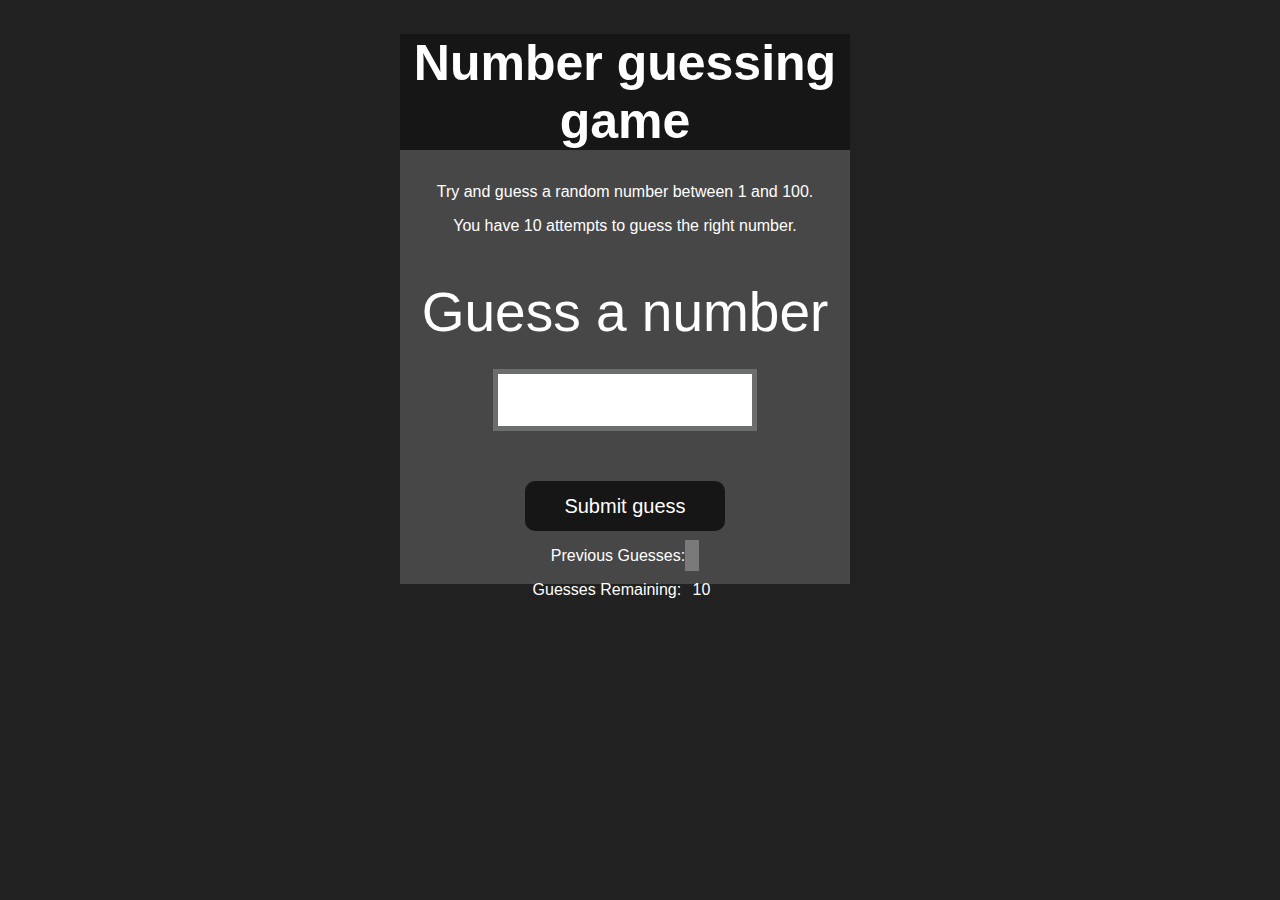
<file: index.html>
<!DOCTYPE html>
<html lang="en">
<head>
    <meta charset="UTF-8">
    <meta name="viewport" content="width=device-width, initial-scale=1.0">
    <meta http-equiv="X-UA-Compatible" content="ie=edge">
    <title>Number Guessing Game</title>
    <style>
html {
    font-family: sans-serif;
  }
  
  body {
    width: 300px;
    max-width: 750px;
    min-width: 480px;
    margin: 0 auto;
    background-color: #212121;
  }
  
  .lastResult {
    color: white;
    padding: 7px;
  }
  
  .guesses {
    color: white;
    padding: 7px;
  }
  
  button {
    background-color: #141414;
    color: #fff;
    width: 250px;
    height: 50px;
    border-radius: 25px;
    font-size: 30px;
    border-style: none;
    margin-top: 30px;
    /* margin-left: 50px; */
  }
  
  #subt {
    background-color: #161616;
    color: #ffffff;
    width: 200px;
    height: 50px;
    border-radius: 10px;
    font-size: 20px;
    border-style: none;
    margin-top: 50px;
    /* margin-left: 75px; */
  }
  
  #guessField {
    color: #000;
    width: 250px;
    height: 50px;
    font-size: 30px;
    border-style: none;
    margin-top: 25px;
  
    /* margin-left: 50px; */
    border: 5px solid #6c6d6d;
    text-align: center;
  }
  
  #guess {
    font-size: 55px;
    /* margin-left: 90px; */
    margin-top: 120px;
    color: #fff;
  }
  
  .guesses {
    background-color: #7a7a7a;
  }
  
  #wrapper {
    box-sizing: border-box;
    text-align: center;
    width: 450px;
    height: 550px;
    background-color: #474747;
    color: #fff;
    font-size: 25px;
  }
  
  h1 {
    background-color: #161616;
  
    color: #fff;
    text-align: center;
  }
  
  p {
    font-size: 16px;
    text-align: center;
  }
  
    </style>
    <!-- <link rel="stylesheet" href="style.css">
    <link rel="stylesheet" href="../styles.css"> -->
</head>
<body style="background-color:#212121; color:#fff;">
  
    
    <div id="wrapper">
      <h1>Number guessing game</h1>
    <p>Try and guess a random number between 1 and 100.</p>
    <p>You have 10 attempts to guess the right number.</p>
    </br>
        <form class="form">
            <label2 for="guessField" id="guess">Guess a number</label>
            <input type="text" id="guessField" class="guessField">
            <input type="submit" id="subt" value="Submit guess" class="guessSubmit">
        </form>

        <div class="resultParas">
            <p >Previous Guesses: <span class="guesses"></span></p>
            <p >Guesses Remaining: <span class="lastResult">10</span></p>
            <p class="lowOrHi"></p>
        </div>
    </div>
    <script >let randomNumber = parseInt(Math.random() * 100 + 1);

        const submit = document.querySelector('#subt');
        const userInput = document.querySelector('#guessField');
        const gusseslot = document.querySelector('.guesses');
        const remaining = document.querySelector('.lastResult');
        const lowOrHi = document.querySelector('.lowOrHi');
        const startOver = document.querySelector('.resultParas');
        
        const p = document.createElement('p');
        let prevGuess = [];
        let numGuess = 1;
        
        let playGame = true;
        if (playGame) {
          submit.addEventListener('click', function (e) {
            e.preventDefault();
            const guess = parseInt(userInput.value);
            console.log(guess);
            ValidateGuess(guess);
          });
        }
        function ValidateGuess(guess) {
          if (isNaN(guess)) {
            alert('Please enter a valid  number');
          } else if (guess < 1) {
            alert('please enter a number more than 1');
          } else if (guess > 100) {
            alert('please enter a number leas than 100');
          } else {
            prevGuess.push(guess);
            if (numGuess === 10) {
              displayGusses(guess);
              displayMessage(`game over.Random number was ${randomNumber}`);
              endGame();
            } else {
              displayGusses(guess);
              checkGuess(guess);
            }
          }
        }
        function checkGuess(guess) {
          if (guess === randomNumber) {
            displayMessage('You gussed it right ');
            endGame();
          } else if (guess < randomNumber) {
            displayMessage('Number is Too low');
          } else if (guess > randomNumber) {
            displayMessage('Number is Too High');
          }
        }
        function displayGusses(guess) {
          userInput.value = '';
          gusseslot.innerHTML += `${guess} `;
          numGuess++;
          remaining.innerHTML = `${10 - numGuess} `;
        }
        function displayMessage(message) {
          lowOrHi.innerHTML = `<h2> ${message}</h2>`;
        }
        function endGame() {
          userInput.value = '';
          userInput.setAttribute('disabled', '');
          p.classList.add('button');
          p.innerHTML = `<h2 id="newGame">Start a new Game</h2>`;
          startOver.appendChild(p);
          playGame = false;
          newGame();
        }
        function newGame() {
          const newGamebutton = document.querySelector('#newGame');
          newGamebutton.addEventListener('click', function (e) {
            randomNumber = parseInt(Math.random() * 100 + 1);
            prevGuess = [];
            numGuess = 1;
            gusseslot.innerHTML = '';
            remaining.innerHTML = `${10 - numGuess}`;
            userInput.removeAttribute('disabled');
            startOver.removeChild(p);
        
            playGame = true;
          });
        }</script>
</body>
</html>
</file>
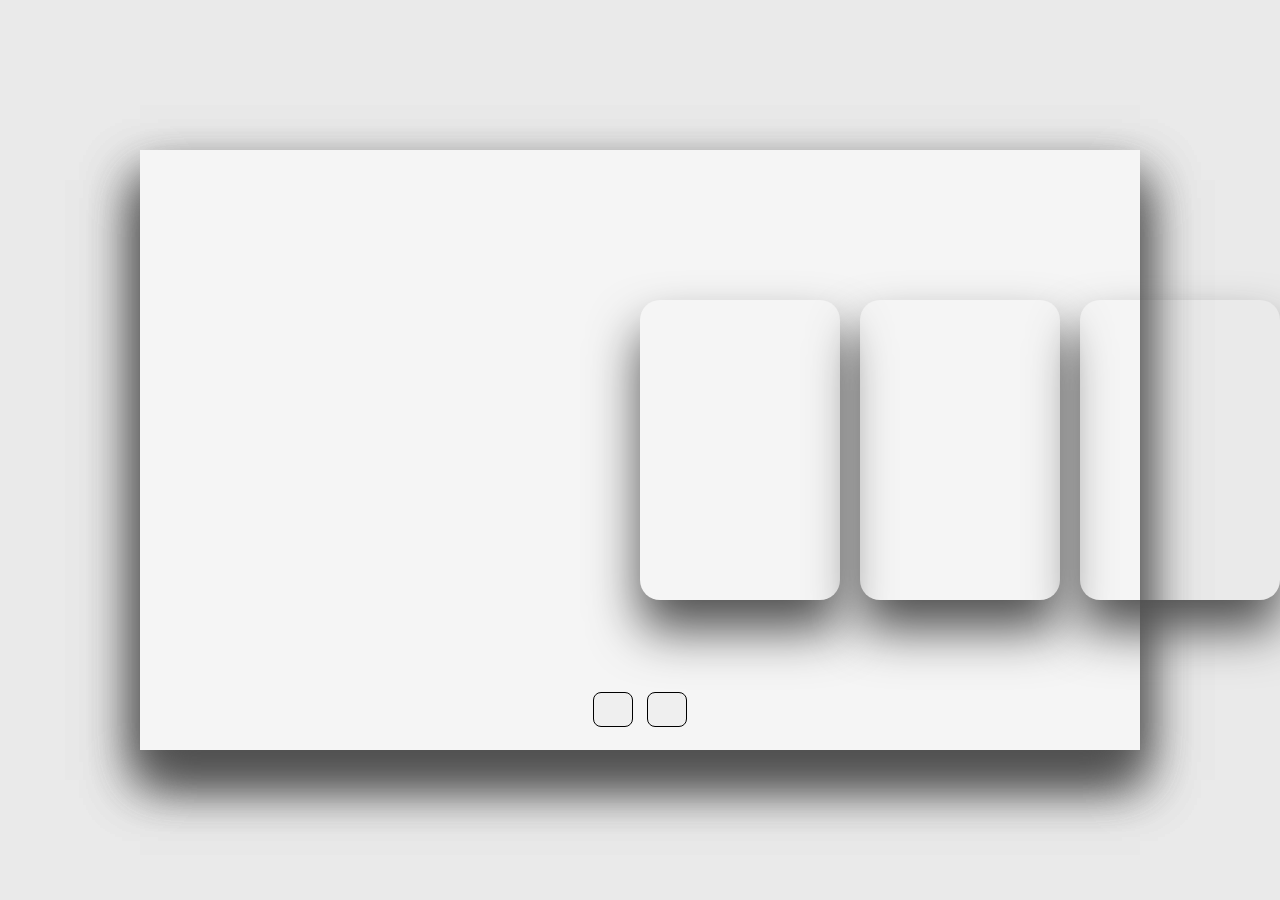
<file: image slider/index.html>
<!DOCTYPE html>
<html lang="en">
<head>
    <meta charset="UTF-8">
    <meta name="viewport" content="width=device-width, initial-scale=1.0">
    <title>Travel Destinations Slider</title>
    <link rel="stylesheet" href="https://cdnjs.cloudflare.com/ajax/libs/font-awesome/6.4.0/css/all.min.css" integrity="sha512-iecdLmaskl7CVkqkXNQ/ZH/XLlvWZOJyj7Yy7tcenmpD1ypASozpmT/E0iPtmFIB46ZmdtAc9eNBvH0H/ZpiBw==" crossorigin="anonymous" referrerpolicy="no-referrer" />
    <link rel="stylesheet" href="style.css">
</head>
<body>
    <div class="container">
        <div class="slide">
            <div class="item" style="background-image: url(https://i.ibb.co/qCkd9jS/img1.jpg);">
                <div class="content">
                    <div class="name">Switzerland</div>
                    <div class="des">Lorem ipsum dolor, sit amet consectetur adipisicing elit. Ab, eum!</div>
                    <button>See More</button>
                </div>
            </div>
            <div class="item" style="background-image: url(https://i.ibb.co/jrRb11q/img2.jpg);">
                <div class="content">
                    <div class="name">Finland</div>
                    <div class="des">Lorem ipsum dolor, sit amet consectetur adipisicing elit. Ab, eum!</div>
                    <button>See More</button>
                </div>
            </div>
            <div class="item" style="background-image: url(https://i.ibb.co/NSwVv8D/img3.jpg);">
                <div class="content">
                    <div class="name">Iceland</div>
                    <div class="des">Lorem ipsum dolor, sit amet consectetur adipisicing elit. Ab, eum!</div>
                    <button>See More</button>
                </div>
            </div>
            <div class="item" style="background-image: url(https://i.ibb.co/Bq4Q0M8/img4.jpg);">
                <div class="content">
                    <div class="name">Australia</div>
                    <div class="des">Lorem ipsum dolor, sit amet consectetur adipisicing elit. Ab, eum!</div>
                    <button>See More</button>
                </div>
            </div>
            <div class="item" style="background-image: url(https://i.ibb.co/jTQfmTq/img5.jpg);">
                <div class="content">
                    <div class="name">Netherlands</div>
                    <div class="des">Lorem ipsum dolor, sit amet consectetur adipisicing elit. Ab, eum!</div>
                    <button>See More</button>
                </div>
            </div>
            <div class="item" style="background-image: url(https://i.ibb.co/RNkk6L0/img6.jpg);">
                <div class="content">
                    <div class="name">Ireland</div>
                    <div class="des">Lorem ipsum dolor, sit amet consectetur adipisicing elit. Ab, eum!</div>
                    <button>See More</button>
                </div>
            </div>
        </div>

        <div class="button">
            <button class="prev"><i class="fa-solid fa-arrow-left"></i></button>
            <button class="next"><i class="fa-solid fa-arrow-right"></i></button>
        </div>
    </div>

    <script src="script.js"></script>
</body>
</html>
</file>
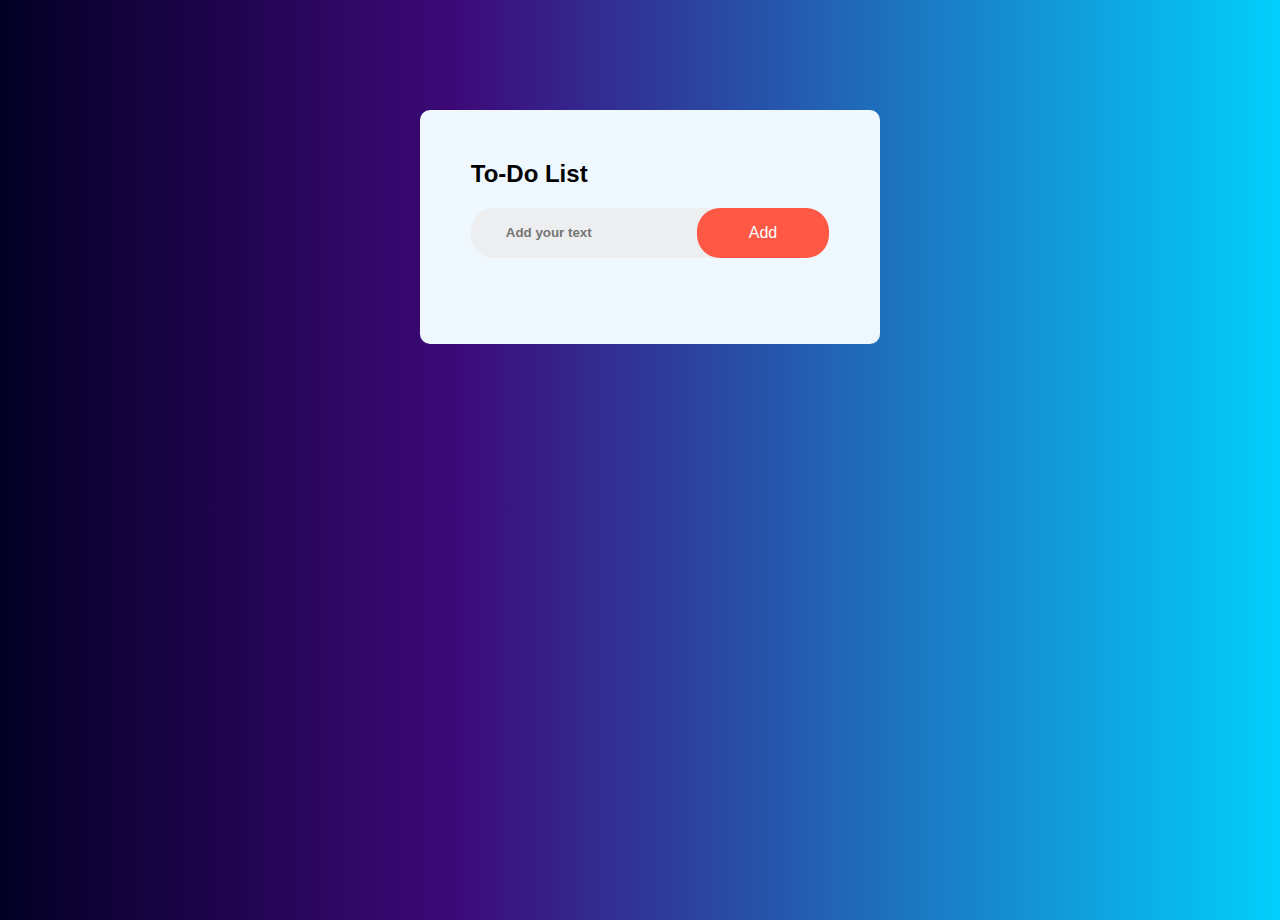
<file: Todo app/index.html>
<!DOCTYPE html>
<html lang="en">
  <head>
    <meta charset="UTF-8" />
    <meta name="viewport" content="width=device-width, initial-scale=1.0" />
    <title>Todo Application</title>
    <style>
      body {
        margin: 0;
        padding: 0;
        font-family: "poppins", sans-serif;
        box-sizing: border-box;
      }
      .containar {
        background: linear-gradient(
          90deg,
          rgba(2, 0, 36, 1) 0%,
          rgba(61, 9, 121, 1) 35%,
          rgba(0, 212, 255, 1) 100%
        );
        height: 100vh;
        width: 100%;
        padding: 10px;
      }
      .todo {
        width: 100%;
        max-width: 440px;
        display: flex;
        justify-content: center;
        align-items: center;
        background-color: aliceblue;
        margin: 100px auto 20px;
        padding: 30px 10px 70px;
        border-radius: 10px;
      }
      todo-h2 {
        color: #002765;
        display: flex;
        align-items: center;
        margin-bottom: 20px;
      }
      .row {
        display: flex;
        align-items: center;
        justify-content: space-between;
        background: #edeef0;
        border-radius: 23px;
        padding-left: 23px;
      }
      .row input {
        flex: 1;
        border: none;
        outline: none;
        background: transparent;
        padding: 12px;
        font-weight: 700;
      }
      button {
        border: none;
        outline: none;
        padding: 16px 52px;
        background: #ff5945;
        color: white;
        font-size: 16px;
        cursor: pointer;
        border-radius: 23px;
      }
      button:hover {
        background-color: rgba(14, 143, 7, 0.855);
      }
      ul li {
        list-style: none;
        font-size: 17px;
        padding: 12px 8px 15px 50px;
        user-select: none;
        cursor: pointer;
        position: relative;
      }
      ul li::before {
        content: "";
        position: absolute;
        height: 28px;
        width: 28px;
        border-radius: 50%;
        background-image: url(unchecked.png);
        background-size: cover;
        background-position: center;
        top: 12px;
        left: 8px;
      }
      ul li.checked {
        color: #555;
        text-decoration: line-through;
      }
      ul li.checked::before {
        background-image: url(checked.png);
      }
      ul li span{
        position: absolute;
        right: 5px;
        top: 5px;
        width: 40px;
        height: 40px;
        font-size: 23px;
        color: #555;
        line-height: 40px;
        text-align: center;
        border-radius: 50%;
      }
      ul li span:hover{
        background: #e70d0d;
      }
    </style>
  </head>

  <body>
    <div class="containar">
      <div class="todo">
        <div class="todo-h2">
          <h2>To-Do List</h2>
          <div class="row">
            <input type="text" id="input-box" placeholder="Add your text" />
            <button onclick="addTask()">Add</button>
          </div>
          <ul id="list">
            <!-- <li class="checked">Task 1</li>
            <li>Task 2</li>
            <li>Task 3</li> -->
          </ul>
        </div>
      </div>
    </div>
    <script src="script.js"></script>
  </body>
</html>
</file>
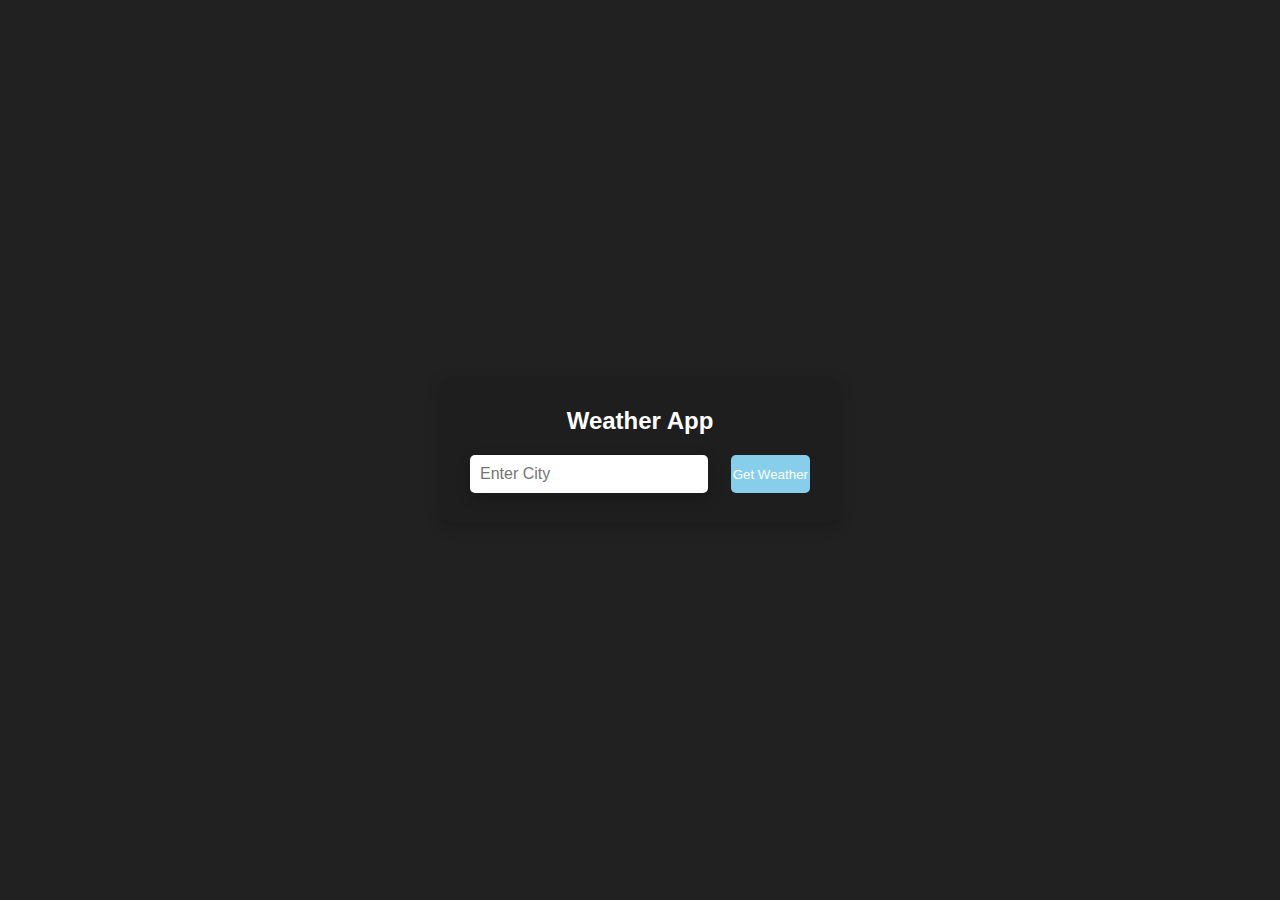
<file: wether/index.html>
<!DOCTYPE html>
<html lang="en">
<head>
    <meta charset="UTF-8">
    <meta name="viewport" content="width=device-width, initial-scale=1.0">
    <title>Weather</title>
    <link rel="stylesheet" href="style.css">
</head>
<body>
    <div class="containar">
        <div class="box">
        <h1>Weather App</h1>
        <div class="input-containar">
            <input id="city-input" type="text" placeholder="Enter City">
        <button id="get-weather-button">Get Weather</button>
        </div>
        <div id="wether-info" class="hidden">
            <h2 id="city-name">xcv</h2>
            <p id="temprature">fg</p>
            <p id="descripation">fgff</p>
        </div>
        <p id="error-massage" class="hidden"> City Not Found Please Try Again !</p>
            
        </div>
    </div>
</body>
<script src="scprit.js"></script>
</html>
</file>
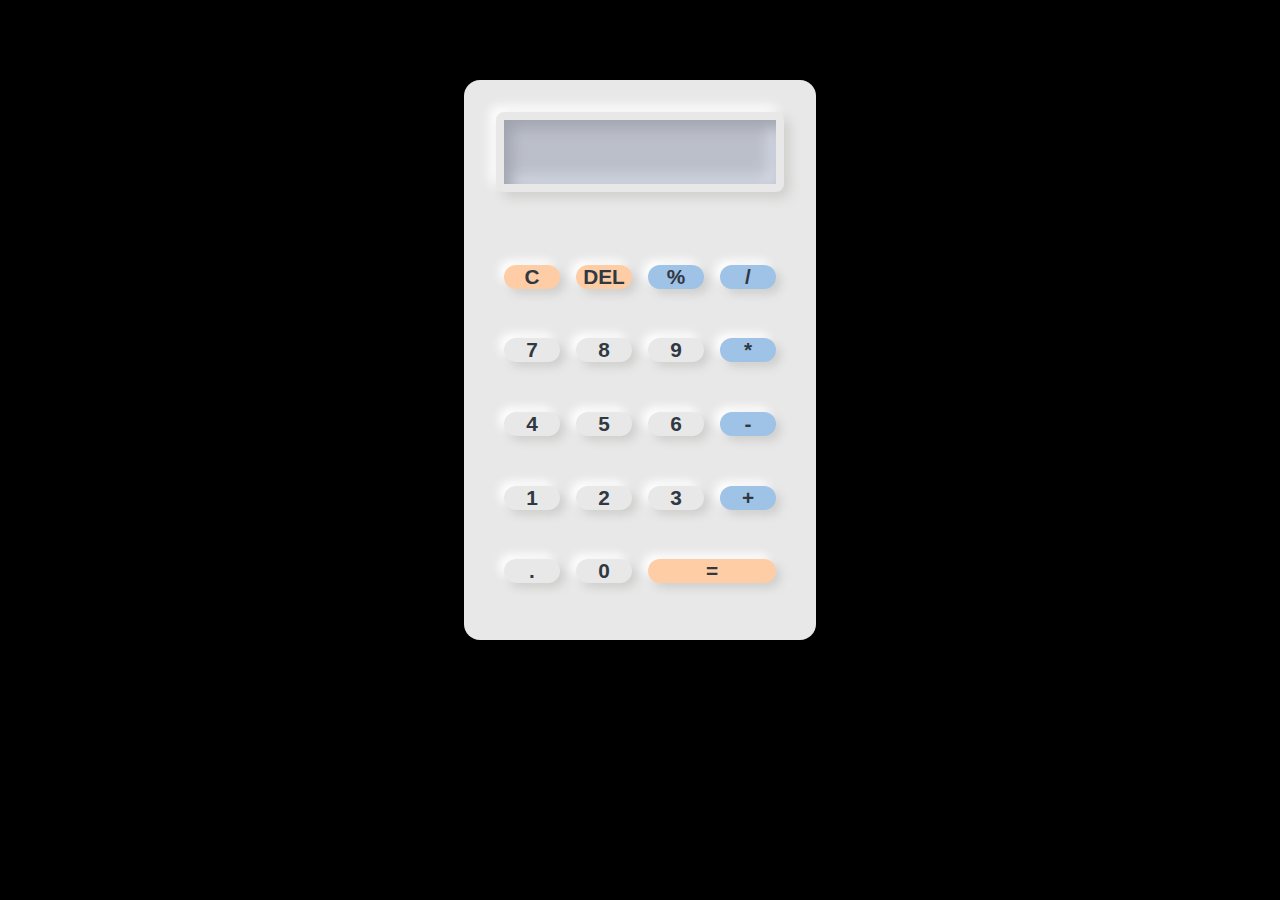
<file: calculator.html>
<!DOCTYPE html>
<html lang="en">

<head>
    <meta charset="UTF-8">
    <meta name="viewport" content="width=device-width, initial-scale=1.0">
    <title>chandan</title>
    <style>
        body {
            margin: 0;
            padding: 0;
            background: #7aa5d2;
            display: flex;
            justify-content: center;
            align-items: center;
            font-family: 'poppins', Arial;
            font-weight: 600;
            background-color: black;
        }

        .container {
            margin: 5rem 0;
            width: 22rem;
            ;
            height: 35rem;
            background: #e8e8e8;
            border-radius: 1rem;
            box-shadow: 0 0 20px rgba(0, 0, 0, 0.25);
            display: flex;
            flex-wrap: wrap;
            justify-content: center;
        }

        .screenwrap {
            margin: 2rem 0 1rem 0;
            width: 18rem;
            height: 5rem;
            border-radius: 0.5rem;
            background: #e8e8e8;
            box-shadow: 6px 6px 12px #cfcfce, -6px -6px 12px #ffffff;
            display: flex;
            justify-content: center;
            align-items: center;
        }

        .screen_container {
            width: 17rem;
            height: 4rem;
            border-radius: 0.25;
            background: #bbbfca;
            box-shadow: inset 7px 7px 15px #9fa2ac,
                inset -7px -7px 15px #d7dce8;
        }

        .screen {
            padding-right: 7px;
            width: 100%;
            height: 70%;
            color: #303841;
            font-size: 2rem;
            box-sizing: border-box;
            text-align: right;
        }

        .history {
            padding: 4px 7px 0 0;
            width: 100%;
            height: 30%;
            font-size: 1rem;
            color: #303841;
            box-sizing: border-box;
            text-align: right;
            opacity: 0.5;
        }

        .btn_wrap {
            width: 20rem;
            height: 22rem;
            display: flex;
            flex-wrap: wrap;
            justify-content: center;
            align-items: center;
            gap: 1rem;
        }

        .btn {
            all: unset;
            width: 3.5rem;
            font-size: 1.3rem;
            color: #303841;
            border-radius: 30px;
            box-shadow: 5px 5px 10px #cfcfce, -5px -5px 10px #ffffff;
            display: grid;
            place-content: center;
            cursor: pointer;
        }

        .btn:nth-child(19) {
            width: 8rem;
            border-radius: 4rem;
        }

        .btn:nth-child(3),
        .btn:nth-child(4),
        .btn:nth-child(8),
        .btn:nth-child(12),
        .btn:nth-child(16) {
            background-color: #9fc2e7;
        }

        .btn:nth-child(1),
        .btn:nth-child(2),
        .btn:nth-child(19) {
            background-color: #fecda6;
        }
    </style>
</head>

<body>
    <div class="container">
        <div class="screenwrap">
            <div class="screen_container">
                <div class="history"></div>
                <div class="screen"></div>

            </div>
        </div>

        <div class="btn_wrap">
            <button class="btn">C</button>
            <button class="btn">DEL</button>
            <button class="btn">%</button>
            <button class="btn">/</button>
            <button class="btn">7</button>
            <button class="btn">8</button>
            <button class="btn">9</button>
            <button class="btn">*</button>
            <button class="btn">4</button>
            <button class="btn">5</button>
            <button class="btn">6</button>
            <button class="btn">-</button>
            <button class="btn">1</button>
            <button class="btn">2</button>
            <button class="btn">3</button>
            <button class="btn">+</button>
            <button class="btn">.</button>
            <button class="btn">0</button>
            <button class="btn">=</button>

        </div>
    </div>
</body>
<script>
    // document.addEventListener('DOMContentLoaded',function(){
    //     let historyDiv = document.querySelector('.history');
    //     let screen = document.querySelector('.screen');
    //     let button = document.querySelectorAll('.btn');
    //     let history ='';
       

    //     buttons.forEach(function(buttton){
    //         button.addEventListener('click',function(){
    //             handleButtonClick(button.innerText);
    //         });
    //     });

    //     function handleButtonClick(value){
    //         if(value === 'C'){
    //             clearAll();
    //         }else if (value === 'DEL'){
    //             deleteLastChar();
    //         }else if (value === '=') {
    //             evaluateExpression();

    //         }else {
    //             appendToScreen(value);
    //         }
    //     }

    //     function clearAll(){
    //         screen.textContent ='';
    //         history = '';
    //         updateHistory();
    //     }

    //     function deleteLastChar(){
    //         let currentText = screen.textContent;
    //         screen.textContent = currentText.slice(0,-1);
    //     }

    //     function appendToScreen(value){
    //         screen.textContent+= value;
    //     }

    //     function evaluateExpression(){
    //         try{
    //             let expression = screen.textContent;
    //             let result = eval(expression);

    //             result = parseFloat(result.toFixed(5));
    //             history = expression+'='+result;
    //             screen.textContent=result;
    //             updateHistory();
    //             }
    //             catch(error){
    //                 screen.textContent = 'Error';
    //             }
    //         }
    //         function updateHistory(){
    //             historyDiv.textContent = history;
    //         }
    // });
       // Select all buttons
const buttons = document.querySelectorAll('.btn');

// Loop through each button and add click event listener
buttons.forEach(button => {
    button.addEventListener('click', handleClick);
});
function handleClick(event) {
    const value = event.target.textContent;
    // You can add logic here to handle different button clicks
    console.log(value); // For now, let's just log the value of the clicked button
}
let currentInput = ''; // Variable to store current input
let history = ''; // Variable to store calculation history

function handleClick(event) {
    const value = event.target.textContent;

    // Handling different button clicks
    if (value === 'C') {
        // Clear the screen
        currentInput = '';
        history = '';
    } else if (value === 'DEL') {
        // Delete last character
        currentInput = currentInput.slice(0, -1);
    } else if (value === '=') {
        // Evaluate the expression
        try {
            currentInput = eval(currentInput).toString();
            history += currentInput;
        } catch (error) {
            currentInput = 'Error';
        }
    } else {
        // Append the clicked button value to the current input
        currentInput += value;
    }

    // Update the screen with current input and history
    updateScreen();
}

function updateScreen() {
    const screen = document.querySelector('.screen');
    const historyDisplay = document.querySelector('.history');

    screen.textContent = currentInput;
    historyDisplay.textContent = history;
}
updateScreen();

</script>

</html>
</file>
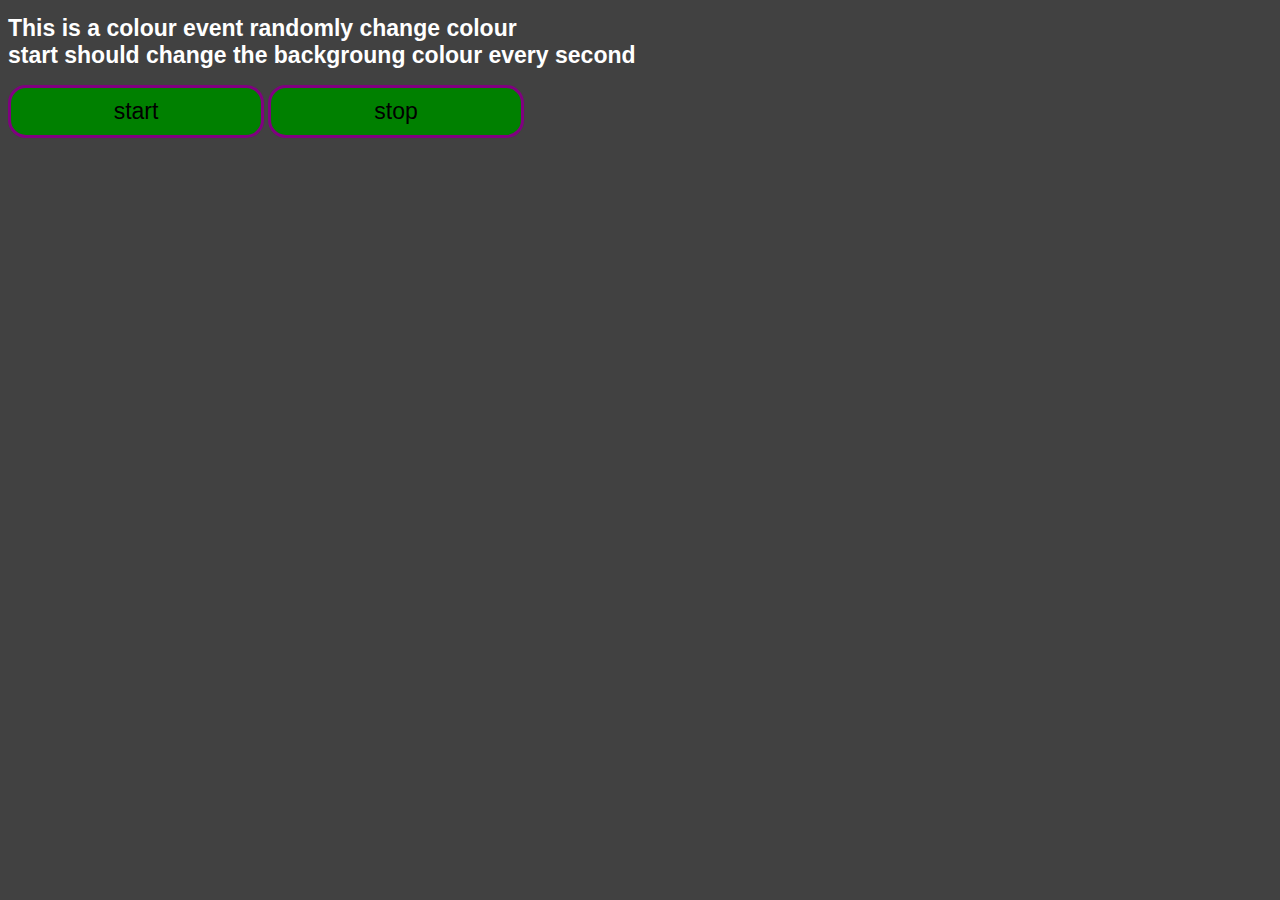
<file: colour_changing.html>
<!DOCTYPE html>
<html lang="en">
<head>
    <meta charset="UTF-8">
    <meta name="viewport" content="width=device-width, initial-scale=1.0">
    <title>Chandan</title>
    <style>
        body{
            background-color: #414141;
            color: white;
        }
        h1{
            font-size: 23px;
            font-family: Arial, Helvetica, sans-serif;
        }
        #stop,#start{
            font-size: 23px;
            border: 3px solid purple;
            border-radius: 18px;
            padding: 10px;
            width: 20vw;
            background-color:green;
        }
        .main{
            padding: 23px;
            border: 2px solid rgb(17, 49, 206);
            margin-top: 23vh;
            border-radius: 23px;
            color: rgb(237, 238, 238);
            text-align: center;
            font-size: 23px;
            font-family: 'Times New Roman', Times, serif;
            background-color:rgb(193, 12, 12);
            box-shadow:0px 4px 20px 20px #b90f0f
        }
        div{

        }
    </style>
</head>
<body>
    <h1> This is a colour event randomly change colour <br>
    start should change the backgroung colour every second <br>
    
 </h1>
    <button id="start">start</button>
    <button id="stop">stop</button>
    
</body>
<script>
    const randomColor = function(){
        const hex = '0123456789ABCDEF';
        let color = '#';
        
        for(let i = 0; i<6; i++){
            color += hex[Math.floor(Math.random() * 16)]
                }
            return color;
    };
// console.log(randomColor())
let intervalId;
const startchangingColor = function() {

   if(!intervalId) { 
    intervalId = setInterval(changeBgColor, 1000);
}

    function changeBgColor() {
         document.body.style.backgroundColor = randomColor(); 

     }
    
};
const stopchangingColor = function(){
    clearInterval(intervalId);
    intervalId = null;
};

document.querySelector('#start').addEventListener('click', startchangingColor);
document.querySelector('#stop').addEventListener('click', stopchangingColor);

</script>
</html>
</file>
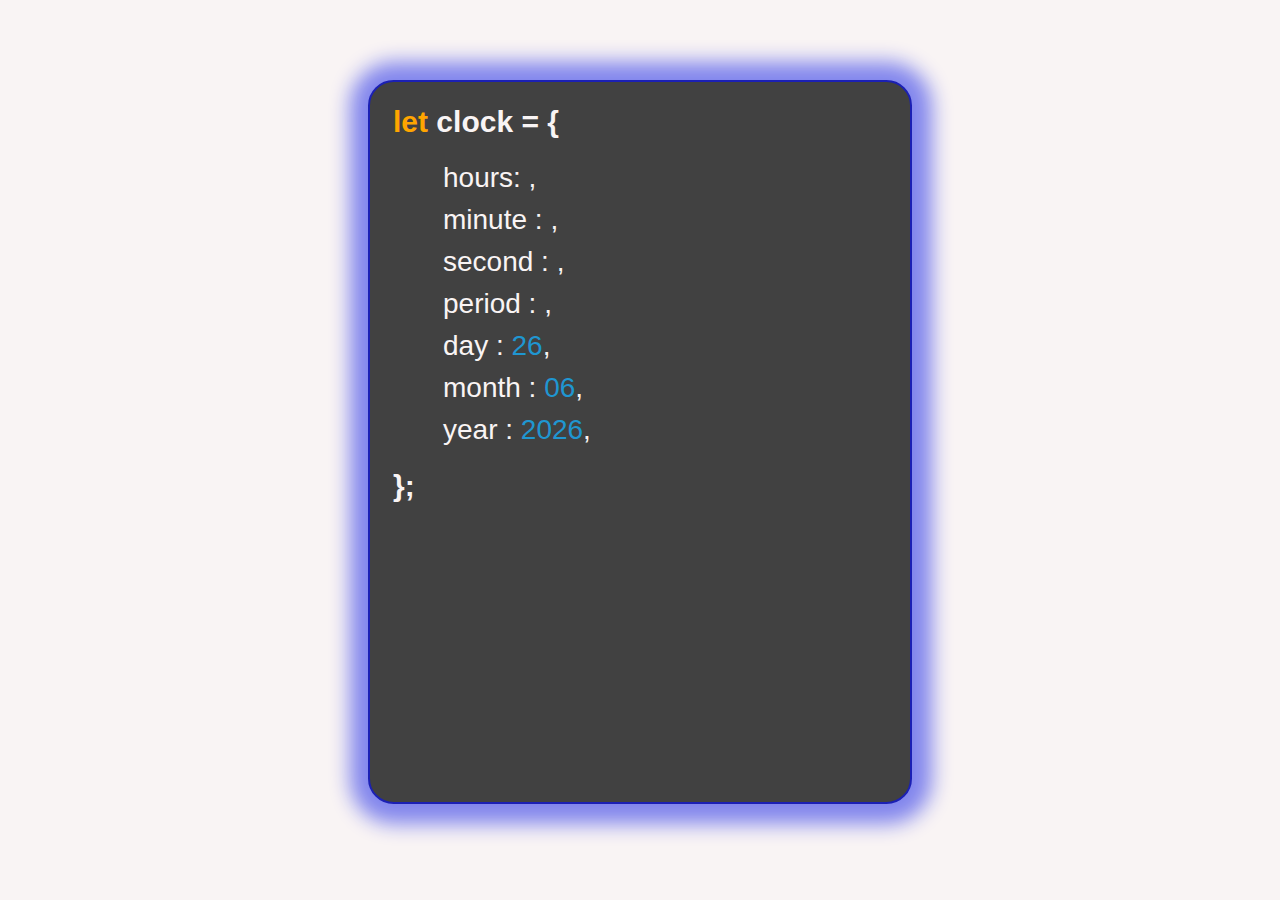
<file: watch.html>
<!DOCTYPE html>
<html lang="en">
<head>
    <meta charset="UTF-8">
    <meta name="viewport" content="width=device-width, initial-scale=1.0">
    <title>watch</title>
    <style>
        body{
            display: flex;
            justify-content: center;
            margin: 0;
            padding: 0;
            background-color: #f9f4f4;
        }
        .box{
            margin-top: 80px;
            border-radius: 2cqi;
            background-color: #414141;
            height: 80vh;
            width: 60vh;
            border: 2px solid rgb(27, 32, 180);
            box-shadow: 1px 1px 20px 19px #8286ed
        }
        .p{
            font-size: 30px;
            font-family: sans-serif;
            font-weight: 700;
            scroll-margin-top: 23px;
            color: orange;
            margin: 23px 23px;
        }
        .main{
            font-size: 28px;
            font-family: sans-serif;
            font-weight: 500;
            scroll-margin-top: 23px;
            color: #f9f4f4;
            margin: 10px 73px;
        }
    </style>
</head>
<body>
    <div class="box">
        <h1 class="p"> let <span style="color: #f9f4f4;">clock = {</span> </h1>
          <p class="main">hours: <span id="h" style="color: #1f96d1;"></span ><span>,</span></p>
          <p class="main">minute : <span id="m" style="color: #1f96d1;"></span ><span>,</span></p>
          <p class="main">second : <span id="s" style="color: #1f96d1;"></span ><span>,</span></p>
          <p class="main">period : <span id="pm" style="color: #1f96d1;"></span ><span>,</span></p>
          <p class="main">day : <span id="days" style="color: #1f96d1;"></span ><span>,</span></p>
          <p class="main">month : <span id="mon" style="color: #1f96d1;"></span ><span>,</span></p>
          <p class="main">year : <span id="year" style="color: #1f96d1;"></span ><span>,</span></p>
          <p class="p" style="color: #f9f4f4;">};</p>
    </div>
</body><script>
    const pad = (num) => (num<10 ? "0" + num  : num)

    setInterval(() =>{
        let date = new Date();

        let hours = date.getHours();
        hours = hours % 12;
        hours = hours == 0 ? 12 : hours;
      let ampm = hours >= 12 ? "AM" : "PM";
    document.getElementById('h').innerHTML=`${pad(hours)}`
    let minute = date.getMinutes();
    document.getElementById('m').innerHTML=`${pad(minute)}`
    let second = date.getSeconds();
    document.getElementById('s').innerHTML=`${pad(second)}`
    document.getElementById('pm').innerHTML=`${ampm}`
},1000)
const date = new Date();
let day = date.getDate();
let month = date.getMonth();
let year = date.getFullYear();
document.getElementById('days').innerHTML=`${pad(day)}`
document.getElementById('mon').innerHTML=`${pad(month)}`
document.getElementById('year').innerHTML=`${year}`
</script>
</html>
</file>
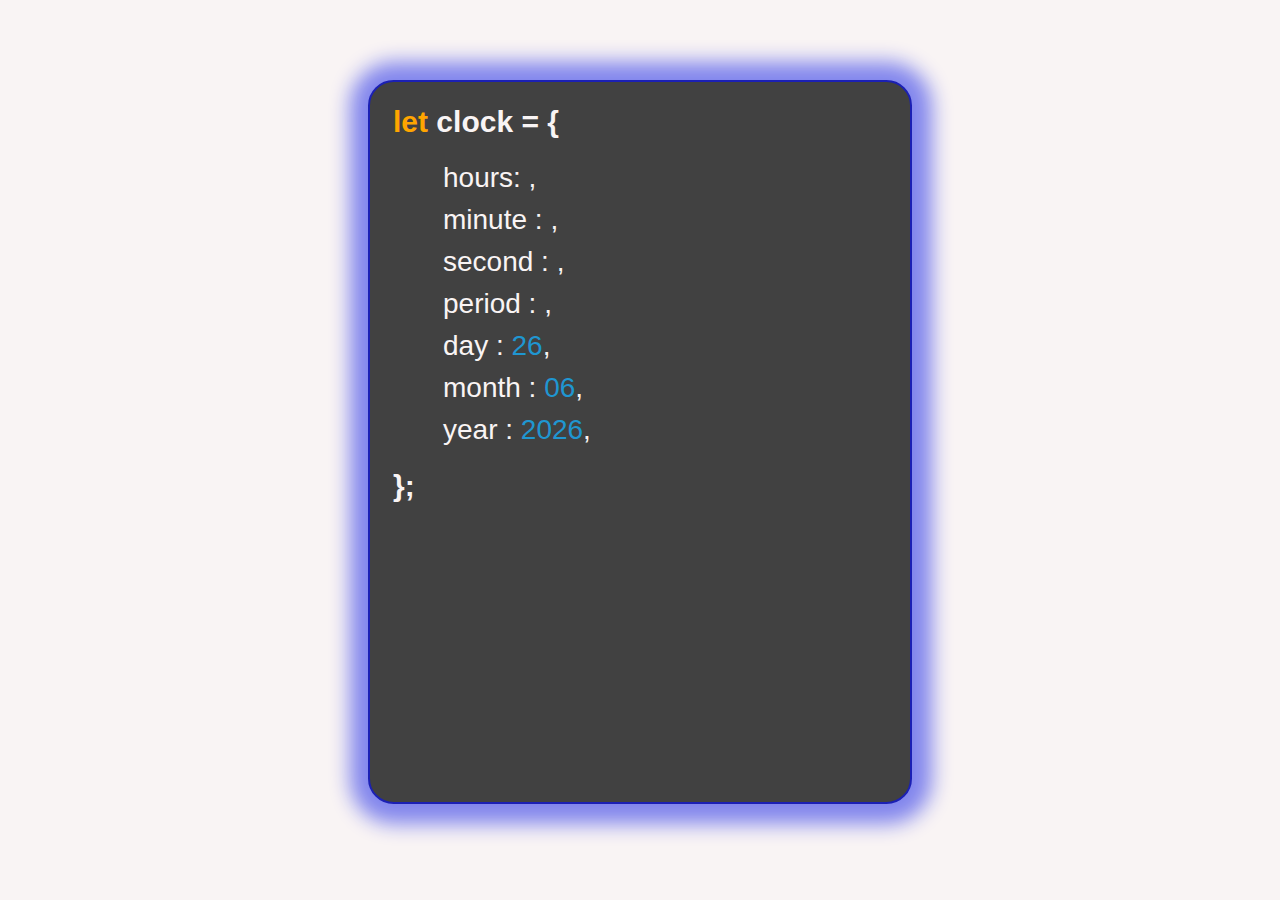
<file: Clock/watch.html>
<!DOCTYPE html>
<html lang="en">
<head>
    <meta charset="UTF-8">
    <meta name="viewport" content="width=device-width, initial-scale=1.0">
    <title>watch</title>
    <style>
        body{
            display: flex;
            justify-content: center;
            margin: 0;
            padding: 0;
            background-color: #f9f4f4;
        }
        .box{
            margin-top: 80px;
            border-radius: 2cqi;
            background-color: #414141;
            height: 80vh;
            width: 60vh;
            border: 2px solid rgb(27, 32, 180);
            box-shadow: 1px 1px 20px 19px #8286ed
        }
        .p{
            font-size: 30px;
            font-family: sans-serif;
            font-weight: 700;
            scroll-margin-top: 23px;
            color: orange;
            margin: 23px 23px;
        }
        .main{
            font-size: 28px;
            font-family: sans-serif;
            font-weight: 500;
            scroll-margin-top: 23px;
            color: #f9f4f4;
            margin: 10px 73px;
        }
    </style>
</head>
<body>
    <div class="box">
        <h1 class="p"> let <span style="color: #f9f4f4;">clock = {</span> </h1>
          <p class="main">hours: <span id="h" style="color: #1f96d1;"></span ><span>,</span></p>
          <p class="main">minute : <span id="m" style="color: #1f96d1;"></span ><span>,</span></p>
          <p class="main">second : <span id="s" style="color: #1f96d1;"></span ><span>,</span></p>
          <p class="main">period : <span id="pm" style="color: #1f96d1;"></span ><span>,</span></p>
          <p class="main">day : <span id="days" style="color: #1f96d1;"></span ><span>,</span></p>
          <p class="main">month : <span id="mon" style="color: #1f96d1;"></span ><span>,</span></p>
          <p class="main">year : <span id="year" style="color: #1f96d1;"></span ><span>,</span></p>
          <p class="p" style="color: #f9f4f4;">};</p>
    </div>
</body><script>
    const pad = (num) => (num<10 ? "0" + num  : num)

    setInterval(() =>{
        let date = new Date();

        let hours = date.getHours()%12;
        // hours = hours % 12;
        // hours = hours == 0 ? 12 : hours;
      let ampm = hours >= 12 ? "AM" : "PM";
    document.getElementById('h').innerHTML=`${pad(hours)}`
    let minute = date.getMinutes();
    document.getElementById('m').innerHTML=`${pad(minute)}`
    let second = date.getSeconds();
    document.getElementById('s').innerHTML=`${pad(second)}`
    document.getElementById('pm').innerHTML=`${ampm}`
},1000)
const date = new Date();
let day = date.getDate();
let month = date.getMonth();
let year = date.getFullYear();
document.getElementById('days').innerHTML=`${pad(day)}`
document.getElementById('mon').innerHTML=`${pad(month)}`
document.getElementById('year').innerHTML=`${year}`
</script>
</html>
</file>
<file: image slider/style.css>
*{
    margin: 0;
    padding: 0;
    box-sizing: border-box;
}

body{
    background: #eaeaea;
    overflow: hidden;
}

.container{
    position: absolute;
    top: 50%;
    left: 50%;
    transform: translate(-50%, -50%);
    width: 1000px;
    height: 600px;
    background: #f5f5f5;
    box-shadow: 0 30px 50px #dbdbdb;
}

.container .slide .item{
    width: 200px;
    height: 300px;
    position: absolute;
    top: 50%;
    transform: translate(0, -50%);
    border-radius: 20px;
    box-shadow: 0 30px 50px #505050;
    background-position: 50% 50%;
    background-size: cover;
    display: inline-block;
    transition: 0.5s;
}

.slide .item:nth-child(1),
.slide .item:nth-child(2){
    top: 0;
    left: 0;
    transform: translate(0, 0);
    border-radius: 0;
    width: 100%;
    height: 100%;
}


.slide .item:nth-child(3){
    left: 50%;
}
.slide .item:nth-child(4){
    left: calc(50% + 220px);
}
.slide .item:nth-child(5){
    left: calc(50% + 440px);
}

/* here n = 0, 1, 2, 3,... */
.slide .item:nth-child(n + 6){
    left: calc(50% + 660px);
    opacity: 0;
}



.item .content{
    position: absolute;
    top: 50%;
    left: 100px;
    width: 300px;
    text-align: left;
    color: #eee;
    transform: translate(0, -50%);
    font-family: system-ui;
    display: none;
}

    .content button:hover {
        color: #FFFFFF; /* White */
        background-color: #FF8C00; /* Dark orange */
    }




.slide .item:nth-child(2) .content{
    display: block;
}


.content .name{
    font-size: 40px;
    text-transform: uppercase;
    font-weight: bold;
    opacity: 0;
    animation: animate 1s ease-in-out 1 forwards;
}

.content .des{
    margin-top: 10px;
    margin-bottom: 20px;
    opacity: 0;
    animation: animate 1s ease-in-out 0.3s 1 forwards;
}

.content button{
    padding: 10px 20px;
    border: none;
    cursor: pointer;
    opacity: 0;
    animation: animate 1s ease-in-out 0.6s 1 forwards;
}


@keyframes animate {
    from{
        opacity: 0;
        transform: translate(0, 100px);
        filter: blur(33px);
    }

    to{
        opacity: 1;
        transform: translate(0);
        filter: blur(0);
    }
}



.button{
    width: 100%;
    text-align: center;
    position: absolute;
    bottom: 20px;
}

.button button{
    width: 40px;
    height: 35px;
    border-radius: 8px;
    border: none;
    cursor: pointer;
    margin: 0 5px;
    border: 1px solid #000;
    transition: 0.3s;
}

.button button:hover{
    background: #ababab;
    color: #fff;
}
</file>
<file: wether/style.css>
*{
    margin: 0;padding: 0;
    box-sizing: border-box;
}

body{
    font-family: Arial,sans-serif;
    background-color: #212121;
    color: white;
    display: flex;
    justify-content: center;
    align-items: center;
    height: 100vh;
}
.containar{
    background-color: #1e1e1e;
    padding: 30px;
    border-radius: 10px;
    width: 400px;
    box-shadow: 0 5px 15px rgba(0, 0, 0, 0.2);
    text-align: center;
}
h1{
    margin-bottom: 20px;
    font-size: 24px;
}
.input-containar{
    display: flex;
    justify-content: space-between;
}
input{
    box-shadow: 0 5px 15px rgba(0, 0, 0, 0.2);
    width: 70%;
    padding: 10px;
    border-radius: 5px;
    border: none;
    font-size: 1rem;
    font-family: Arial, sans-serif;
    
    background-color: #fff;
}
#get-weather-button{
    border-radius: 5px;
    padding: 2px;
    border: none;
    background-color: skyblue;
    color: white;

}
#get-weather-button:hover{
    background-color: rgb(61, 164, 204);
}
#wether-info{
    text-align: center;
    gap: 2px;
    margin-top: 23px;
}
.hidden{
    display: none;
}
#error-massage{
    color: red;
    margin-top: 23px;
}
</file>
